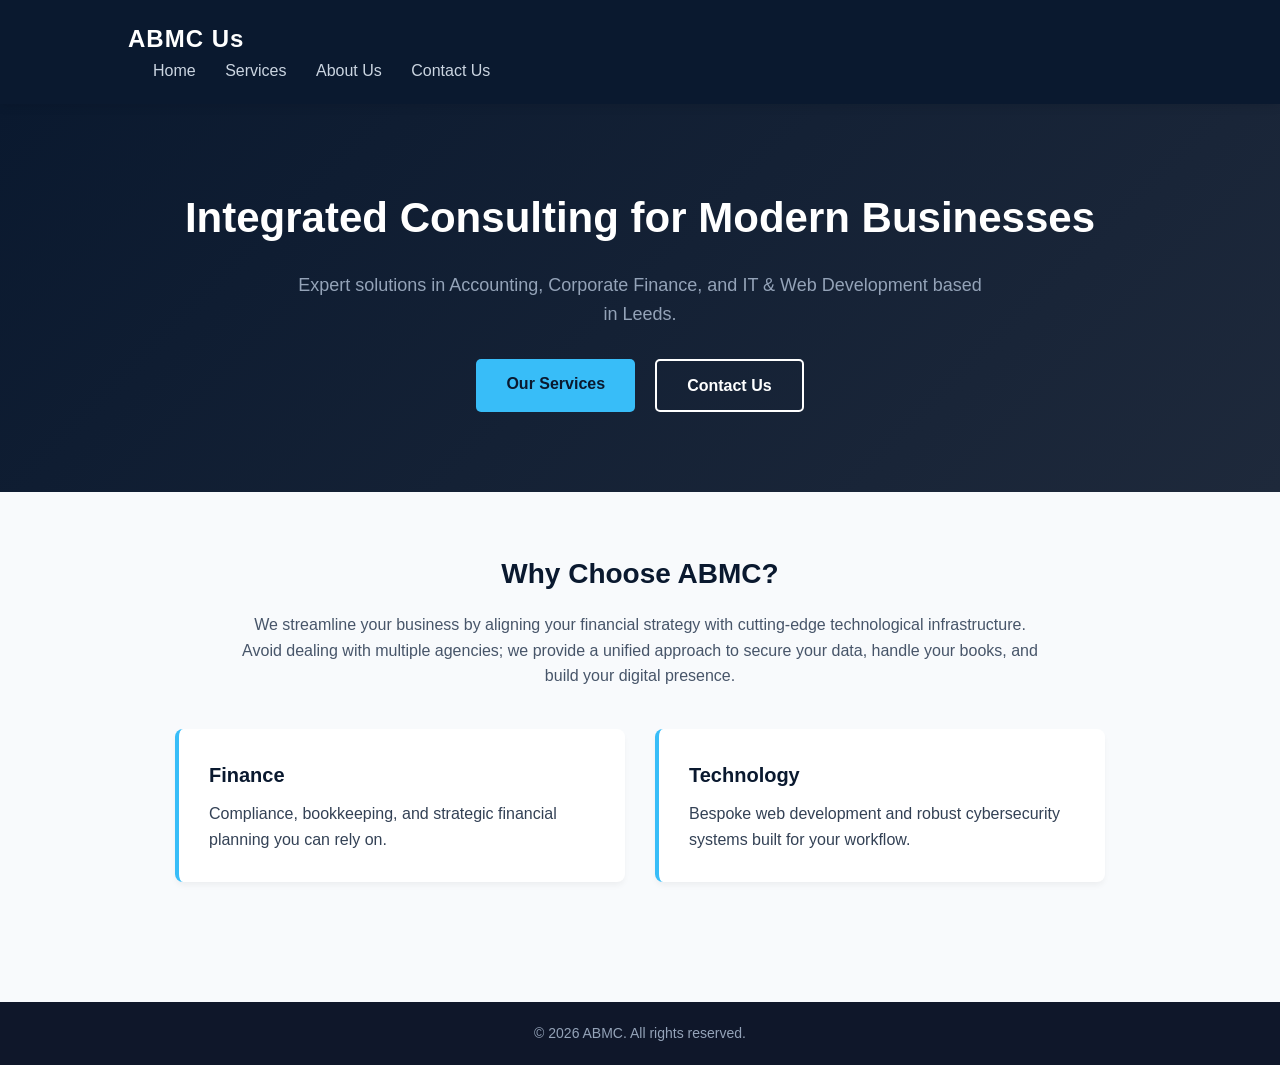
<file: index.html>
<!DOCTYPE html>
<html lang="en">
<head>
    <meta charset="UTF-8">
    <meta name="viewport" content="width=device-width, initial-scale=1.0">
    <title>ABMC - Accounting, Finance & IT Consulting</title>
    <link rel="stylesheet" href="style.css">
</head>
<body>

  <header>
        <div class="nav-container">
            <div class="logo">ABMC <span>Us</span></div>
            <nav class="nav-links">
                <a href="index.html">Home</a>
                <a href="services.html">Services</a>
                <a href="apropos.html">About Us</a>
                <a href="contact.html">Contact Us</a>
            </nav>
        </div>
    </header>

    <main>
        <!-- Hero Section -->
        <section class="hero">
            <h1>Integrated Consulting for Modern Businesses</h1>
            <p>Expert solutions in Accounting, Corporate Finance, and IT & Web Development based in Leeds.</p>
            <div class="hero-buttons">
                <a href="services.html" class="btn-primary">Our Services</a>
                <a href="contact.html" class="btn-secondary">Contact Us</a>
            </div>
        </section>

        <!-- Brief Pitch Section -->
        <section class="pitch-container">
            <h2>Why Choose ABMC?</h2>
            <p>We streamline your business by aligning your financial strategy with cutting-edge technological infrastructure. Avoid dealing with multiple agencies; we provide a unified approach to secure your data, handle your books, and build your digital presence.</p>
            
            <div class="pitch-grid">
                <div class="pitch-box">
                    <h3>Finance</h3>
                    <p>Compliance, bookkeeping, and strategic financial planning you can rely on.</p>
                </div>
                <div class="pitch-box">
                    <h3>Technology</h3>
                    <p>Bespoke web development and robust cybersecurity systems built for your workflow.</p>
                </div>
            </div>
        </section>
    </main>

    <footer>
        <p>&copy; 2026 ABMC. All rights reserved.</p>
    </footer>

</body>
</html>
</file>
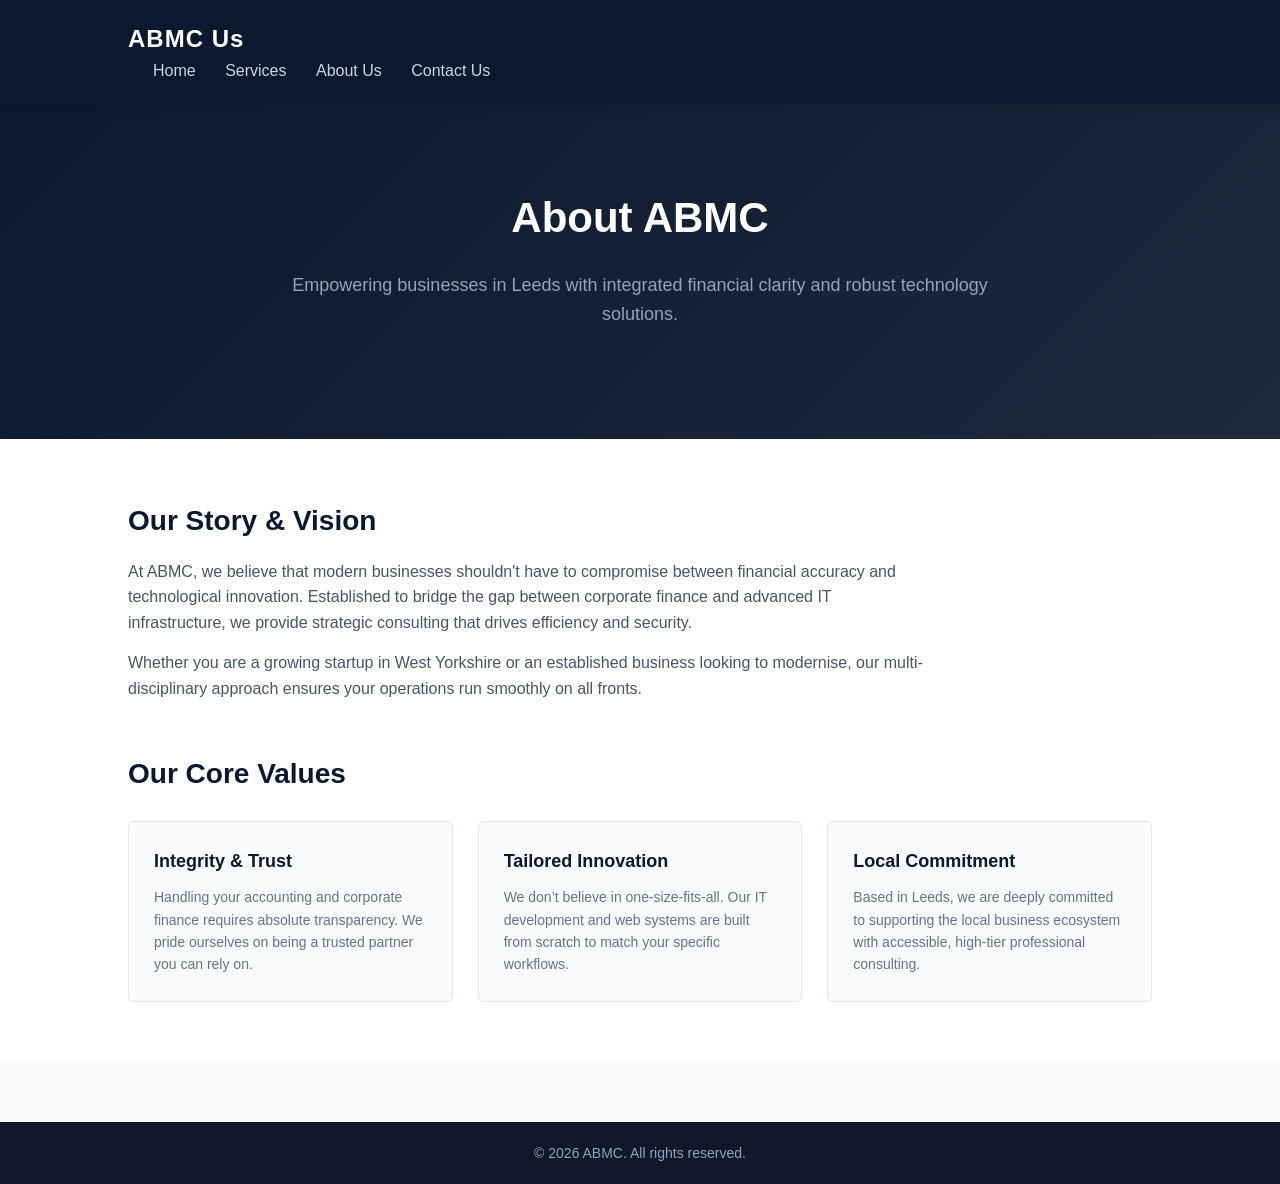
<file: apropos.html>
<!DOCTYPE html>
<html lang="en">
<head>
    <meta charset="UTF-8">
    <meta name="viewport" content="width=device-width, initial-scale=1.0">
    <title>About Us - ABMC</title>
    <link rel="stylesheet" href="style.css">
</head>
<body>

   <header>
        <div class="nav-container">
            <div class="logo">ABMC <span>Us</span></div>
            <nav class="nav-links">
                <a href="index.html">Home</a>
                <a href="services.html">Services</a>
                <a href="apropos.html">About Us</a>
                <a href="contact.html">Contact Us</a>
            </nav>
        </div>
    </header>

    <main>
        <!-- Top Hero Section -->
        <section class="hero">
            <h1>About ABMC</h1>
            <p>Empowering businesses in Leeds with integrated financial clarity and robust technology solutions.</p>
        </section>

        <!-- About Content Section -->
        <section class="about-container">
            
            <div class="about-story">
                <h2>Our Story & Vision</h2>
                <p>At ABMC, we believe that modern businesses shouldn't have to compromise between financial accuracy and technological innovation. Established to bridge the gap between corporate finance and advanced IT infrastructure, we provide strategic consulting that drives efficiency and security.</p>
                <p>Whether you are a growing startup in West Yorkshire or an established business looking to modernise, our multi-disciplinary approach ensures your operations run smoothly on all fronts.</p>
            </div>

            <!-- Core Values Grid -->
            <div class="about-values">
                <h2>Our Core Values</h2>
                <div class="values-grid">
                    
                    <div class="value-card">
                        <h3>Integrity & Trust</h3>
                        <p>Handling your accounting and corporate finance requires absolute transparency. We pride ourselves on being a trusted partner you can rely on.</p>
                    </div>

                    <div class="value-card">
                        <h3>Tailored Innovation</h3>
                        <p>We don’t believe in one-size-fits-all. Our IT development and web systems are built from scratch to match your specific workflows.</p>
                    </div>

                    <div class="value-card">
                        <h3>Local Commitment</h3>
                        <p>Based in Leeds, we are deeply committed to supporting the local business ecosystem with accessible, high-tier professional consulting.</p>
                    </div>

                </div>
            </div>

        </section> 
    </main>

    <footer>
        <p>&copy; 2026 ABMC. All rights reserved.</p>
    </footer>

</body>
</html>
</file>
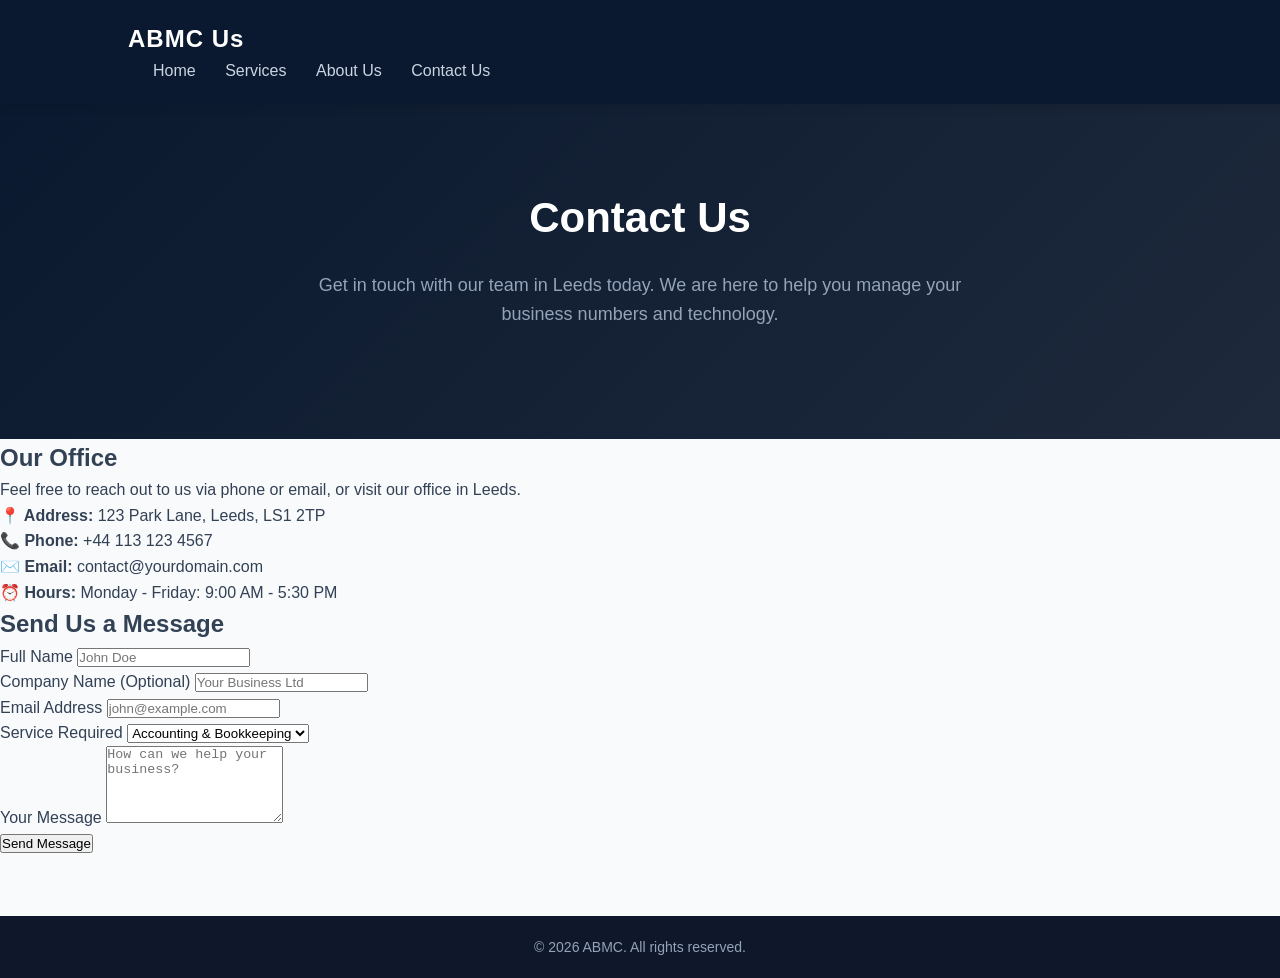
<file: contact.html>
<!DOCTYPE html>
<html lang="en">
<head>
    <meta charset="UTF-8">
    <meta name="viewport" content="width=device-width, initial-scale=1.0">
    <title>Contact Us - ABMC</title>
    <link rel="stylesheet" href="style.css">
</head>
<body>

   <header>
        <div class="nav-container">
            <div class="logo">ABMC <span>Us</span></div>
            <nav class="nav-links">
                <a href="index.html">Home</a>
                <a href="services.html">Services</a>
                <a href="apropos.html">About Us</a>
                <a href="contact.html">Contact Us</a>
            </nav>
        </div>
    </header>

    <main>
        <!-- Top Hero Section -->
        <section class="hero">
            <h1>Contact Us</h1>
            <p>Get in touch with our team in Leeds today. We are here to help you manage your business numbers and technology.</p>
        </section>

        <!-- Contact Section Container -->
        <section class="contact-container">
            
            <!-- Column 1: Contact Info -->
            <div class="contact-info">
                <h2>Our Office</h2>
                <p>Feel free to reach out to us via phone or email, or visit our office in Leeds.</p>
                
                <ul class="info-list">
                    <li><strong>📍 Address:</strong> 123 Park Lane, Leeds, LS1 2TP</li>
                    <li><strong>📞 Phone:</strong> +44 113 123 4567</li>
                    <li><strong>✉️ Email:</strong> contact@yourdomain.com</li>
                    <li><strong>⏰ Hours:</strong> Monday - Friday: 9:00 AM - 5:30 PM</li>
                </ul>
            </div>

            <!-- Column 2: Contact Form -->
            <div class="contact-form-wrapper">
                <h2>Send Us a Message</h2>
                
                <!-- The form points to a placeholder for now -->
                <form action="#" method="POST" class="contact-form">
                    <div class="form-group">
                        <label for="name">Full Name</label>
                        <input type="text" id="name" name="name" placeholder="John Doe" required>
                    </div>

                    <div class="form-group">
                        <label for="company">Company Name (Optional)</label>
                        <input type="text" id="company" name="company" placeholder="Your Business Ltd">
                    </div>

                    <div class="form-group">
                        <label for="email">Email Address</label>
                        <input type="email" id="email" name="email" placeholder="john@example.com" required>
                    </div>

                    <div class="form-group">
                        <label for="service">Service Required</label>
                        <select id="service" name="service">
                            <option value="accounting">Accounting & Bookkeeping</option>
                            <option value="finance">Financial Consulting</option>
                            <option value="it-web">IT & Web Development</option>
                            <option value="other">General Enquiry</option>
                        </select>
                    </div>

                    <div class="form-group">
                        <label for="message">Your Message</label>
                        <textarea id="message" name="message" rows="5" placeholder="How can we help your business?" required></textarea>
                    </div>

                    <button type="submit" class="btn-submit">Send Message</button>
                </form>
            </div>

        </section> 
    </main>

    <footer>
        <p>&copy; 2026 ABMC. All rights reserved.</p>
    </footer>

</body>
</html>
</file>
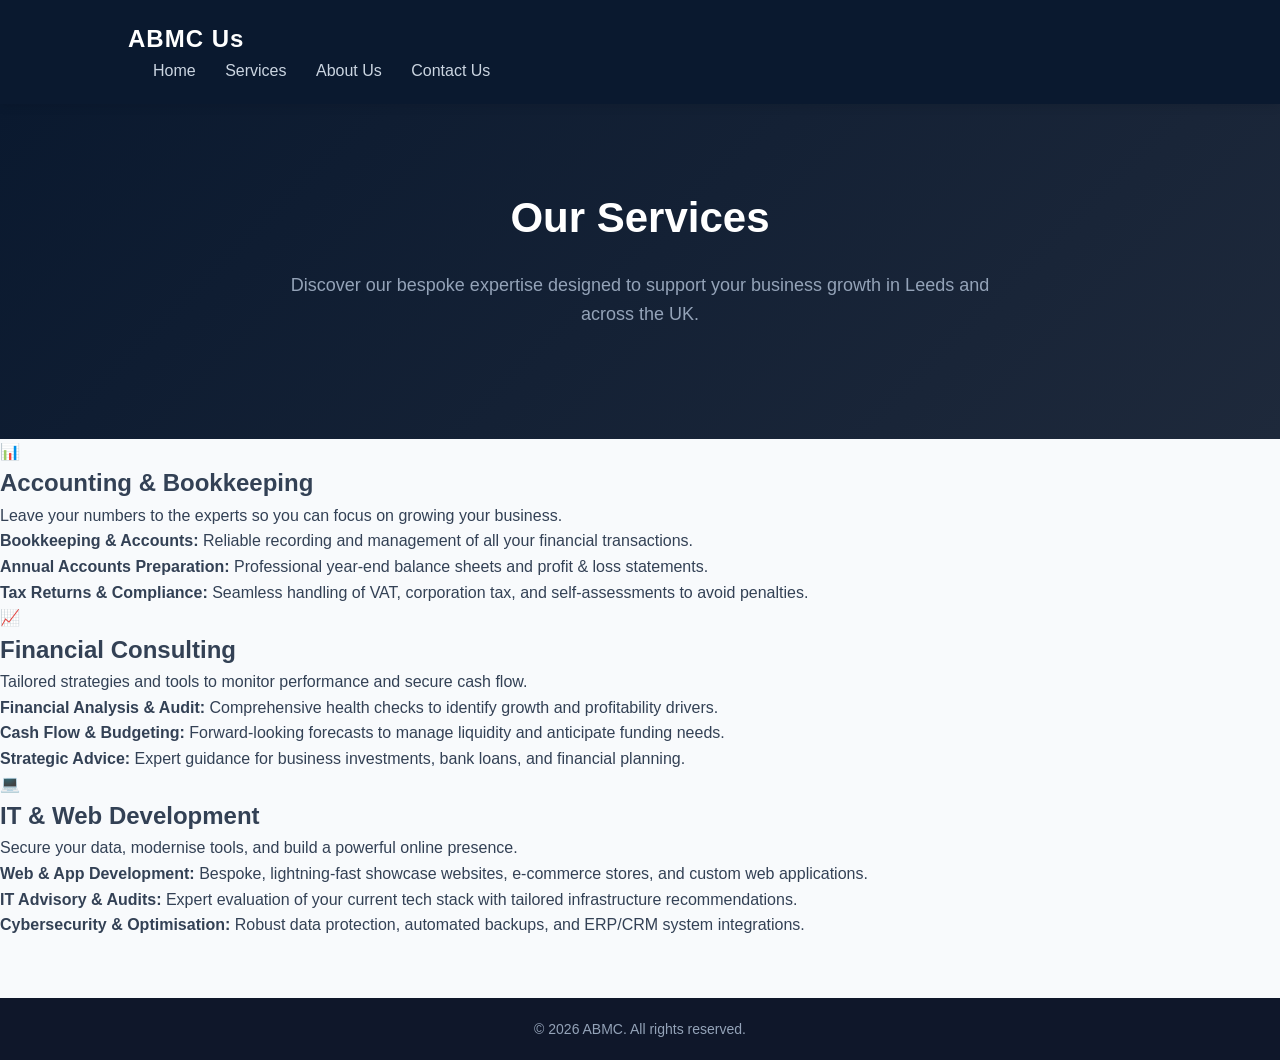
<file: services.html>
<!DOCTYPE html>
<html lang="en">
<head>
    <meta charset="UTF-8">
    <meta name="viewport" content="width=device-width, initial-scale=1.0">
    <title>Our Services - ABMC</title>
    <link rel="stylesheet" href="style.css">
</head>
<body>

       <header>
        <div class="nav-container">
            <div class="logo">ABMC <span>Us</span></div>
            <nav class="nav-links">
                <a href="index.html">Home</a>
                <a href="services.html">Services</a>
                <a href="apropos.html">About Us</a>
                <a href="contact.html">Contact Us</a>
            </nav>
        </div>
    </header>

    <main>
        <section class="hero">
            <h1>Our Services</h1>
            <p>Discover our bespoke expertise designed to support your business growth in Leeds and across the UK.</p>
        </section>

        <!-- Services Container -->
        <section class="services-container">
            
            <!-- Service 1: Accounting -->
            <div class="service-card">
                <div class="service-icon">📊</div>
                <h2>Accounting & Bookkeeping</h2>
                <p class="service-subtitle">Leave your numbers to the experts so you can focus on growing your business.</p>
                <ul>
                    <li><strong>Bookkeeping & Accounts:</strong> Reliable recording and management of all your financial transactions.</li>
                    <li><strong>Annual Accounts Preparation:</strong> Professional year-end balance sheets and profit & loss statements.</li>
                    <li><strong>Tax Returns & Compliance:</strong> Seamless handling of VAT, corporation tax, and self-assessments to avoid penalties.</li>
                </ul>
            </div>

            <!-- Service 2: Finance -->
            <div class="service-card">
                <div class="service-icon">📈</div>
                <h2>Financial Consulting</h2>
                <p class="service-subtitle">Tailored strategies and tools to monitor performance and secure cash flow.</p>
                <ul>
                    <li><strong>Financial Analysis & Audit:</strong> Comprehensive health checks to identify growth and profitability drivers.</li>
                    <li><strong>Cash Flow & Budgeting:</strong> Forward-looking forecasts to manage liquidity and anticipate funding needs.</li>
                    <li><strong>Strategic Advice:</strong> Expert guidance for business investments, bank loans, and financial planning.</li>
                </ul>
            </div>

            <!-- Service 3: IT & Web Development -->
            <div class="service-card">
                <div class="service-icon">💻</div>
                <h2>IT & Web Development</h2>
                <p class="service-subtitle">Secure your data, modernise tools, and build a powerful online presence.</p>
                <ul>
                    <li><strong>Web & App Development:</strong> Bespoke, lightning-fast showcase websites, e-commerce stores, and custom web applications.</li>
                    <li><strong>IT Advisory & Audits:</strong> Expert evaluation of your current tech stack with tailored infrastructure recommendations.</li>
                    <li><strong>Cybersecurity & Optimisation:</strong> Robust data protection, automated backups, and ERP/CRM system integrations.</li>
                </ul>
            </div>

        </section>
    </main>

    <footer>
        <p>&copy; 2026 ABMC. All rights reserved.</p>
    </footer>

</body>
</html>
</file>
<file: style.css>
/* 1. RESET & GLOBAL STYLES */
* {
    margin: 0;
    padding: 0;
    box-sizing: border-box;
}

body {
    font-family: 'Segoe UI', Tahoma, Geneva, Verdana, sans-serif;
    line-height: 1.6;
    color: #334155; /* Gris ardoise pour le texte */
    background-color: #f8fafc; /* Fond très légèrement grisé, très moderne */
}

/* 2. NAVIGATION HEADER */
header {
    background-color: #0a192f; /* Bleu marine institutionnel */
    padding: 20px 10%;
    display: flex;
    justify-content: space-between;
    align-items: center;
    position: sticky;
    top: 0;
    z-index: 100;
    box-shadow: 0 2px 10px rgba(0, 0, 0, 0.1);
}

header .logo {
    color: #ffffff;
    font-size: 24px;
    font-weight: 700;
    letter-spacing: 1px;
}

header nav a {
    color: #cbd5e1; /* Gris clair */
    text-decoration: none;
    margin-left: 25px;
    font-weight: 500;
    transition: color 0.3s ease;
}

header nav a:hover {
    color: #38bdf8; /* Bleu clair électrique au survol */
}

/* 3. FOOTER GLOBAL */
footer {
    background-color: #0f172a; /* Bleu marine encore plus sombre */
    color: #94a3b8;
    text-align: center;
    padding: 20px;
    font-size: 14px;
    margin-top: 60px;
}

/* 4. HERO SECTIONS */
.hero, .heroindex {
    text-align: center;
    padding: 80px 10%;
    background: linear-gradient(135deg, #0a192f 0%, #1e293b 100%); /* Dégradé bleu marine / ardoise */
    color: #ffffff;
}

.hero h1, .heroindex h1 {
    font-size: 42px;
    font-weight: 700;
    margin-bottom: 20px;
}

.hero p, .heroindex p {
    font-size: 18px;
    color: #94a3b8; /* Gris bleu clair très lisible */
    max-width: 700px;
    margin: 0 auto 30px auto;
}

/* 5. BUTTONS */
.hero-buttons {
    display: flex;
    justify-content: center;
    gap: 20px;
}

.btn-primary, .btn-secondary {
    display: inline-block;
    padding: 12px 30px;
    font-size: 16px;
    font-weight: 600;
    text-decoration: none;
    border-radius: 5px;
    transition: all 0.3s ease;
}

.btn-primary {
    background-color: #38bdf8; /* Bleu clair électrique */
    color: #0a192f;
}

.btn-primary:hover {
    background-color: #7dd3fc;
    transform: translateY(-2px); /* Petit effet de surélèvement au survol */
}

.btn-secondary {
    background-color: transparent;
    color: #ffffff;
    border: 2px solid #ffffff;
}

.btn-secondary:hover {
    background-color: #ffffff;
    color: #0a192f;
    transform: translateY(-2px);
}

/* 8. HOME PAGE SPECIFIC (PITCH SECTION) */
.pitch-container {
    padding: 60px 10%;
    text-align: center;
    background-color: #f8fafc;
}

.pitch-container h2 {
    font-size: 28px;
    color: #0a192f;
    margin-bottom: 15px;
}

.pitch-container > p {
    max-width: 800px;
    margin: 0 auto 40px auto;
    font-size: 16px;
    color: #475569;
}

.pitch-grid {
    display: flex;
    flex-wrap: wrap;
    gap: 30px;
    justify-content: center;
}

.pitch-box {
    background-color: #ffffff;
    padding: 30px;
    border-radius: 8px;
    flex: 1;
    min-width: 280px;
    max-width: 450px;
    box-shadow: 0 4px 6px -1px rgba(0, 0, 0, 0.05);
    border-left: 4px solid #38bdf8; /* Ligne d'accentuation bleu clair */
    text-align: left;
}

.pitch-box h3 {
    color: #0a192f;
    margin-bottom: 10px;
    font-size: 20px;
}

/* 9. ABOUT PAGE SPECIFIC (ABOUT CONTAINER) */
.about-container {
    padding: 60px 10%;
    background-color: #ffffff;
}

.about-story {
    margin-bottom: 50px;
    max-width: 800px;
}

.about-story h2 {
    color: #0a192f;
    font-size: 28px;
    margin-bottom: 15px;
}

.about-story p {
    margin-bottom: 15px;
    color: #475569;
    font-size: 16px;
}

.about-values h2 {
    color: #0a192f;
    font-size: 28px;
    margin-bottom: 25px;
}

.values-grid {
    display: grid;
    grid-template-columns: repeat(auto-fit, minmax(250px, 1fr));
    gap: 25px;
}

.value-card {
    background-color: #f8fafc;
    padding: 25px;
    border-radius: 6px;
    border: 1px solid #e2e8f0;
}

.value-card h3 {
    color: #0a192f;
    margin-bottom: 10px;
    font-size: 18px;
}

.value-card p {
    color: #64748b;
    font-size: 14px;
}
/* =========================================================
   10. MOBILE & RESPONSIVE STYLES
   ========================================================= */

@media screen and (max-width: 768px) {
    /* NAVIGATION MOBILE */
    .nav-container {
        flex-direction: column !important;
        align-items: center !important;
        text-align: center !important;
        padding: 15px 5% !important;
    }

    .logo {
        margin-bottom: 15px !important;
        position: static !important;
        font-size: 24px !important;
    }

    .logo span {
        position: static !important;
        font-size: 14px !important;
        display: block !important;
        margin-top: 5px !important;
    }

    .nav-links {
        display: flex !important;
        flex-direction: column !important;
        align-items: center !important;
        gap: 12px !important;
        width: 100% !important;
    }

    /* HERO SECTION MOBILE */
    .hero {
        padding: 40px 5% !important;
        text-align: center !important;
    }

    .hero h1 {
        font-size: 28px !important;
        line-height: 1.3 !important;
    }

    .hero-buttons {
        flex-direction: column !important;
        gap: 15px !important;
        align-items: center !important;
        width: 100% !important;
    }
    
    .btn-primary, .btn-secondary {
        width: 100% !important;
        max-width: 280px !important;
        box-sizing: border-box !important;
    }
}
</file>
